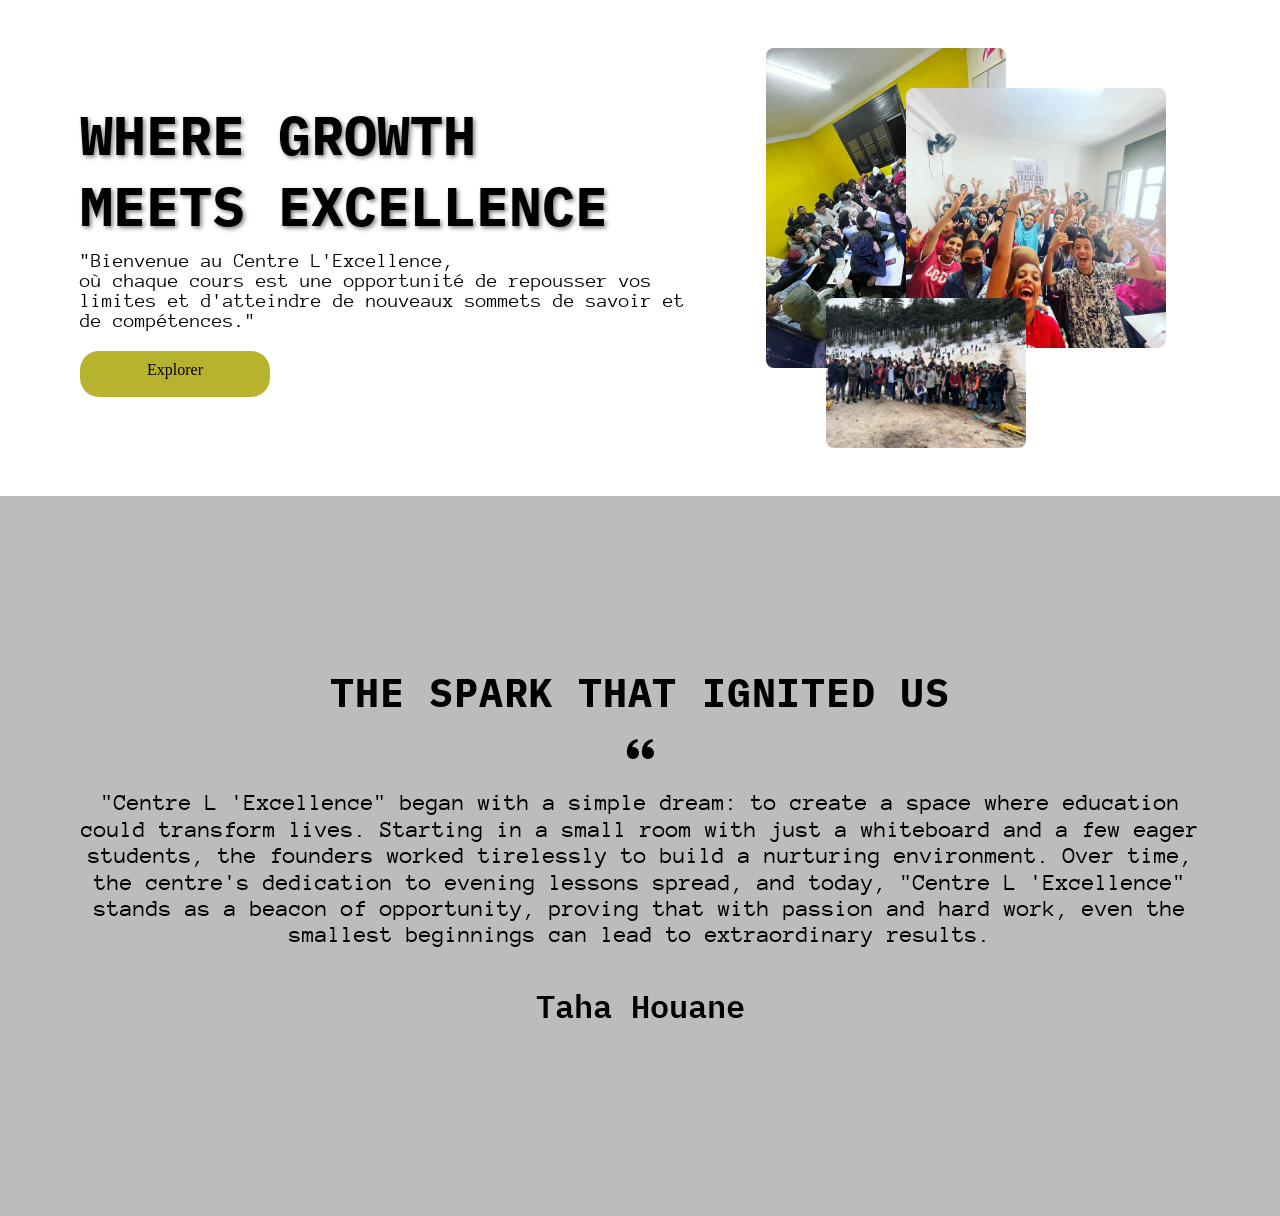
<file: index.html>
<!DOCTYPE html>
<html lang="en">
<head>
    <meta charset="UTF-8">
    <meta name="viewport" content="width=device-width, initial-scale=1.0">
    <title>Centre L ’excellence</title>
    <link href='https://unpkg.com/boxicons@2.1.4/css/boxicons.min.css' rel='stylesheet'>
    <link rel="stylesheet" href="style.css">
</head>
<body>
    <section class="herocontainer">
        <div class="hero">
            <h1>Where Growth<br>
                Meets Excellence</h1>
            <p>"Bienvenue au Centre L'Excellence,<BR>
                où chaque cours est une opportunité de repousser vos limites
                et d'atteindre de nouveaux sommets de savoir et de compétences."</p>
        
            <a href="#first-container-sr" class="cta-button">Explorer</a>
        </div>
        <div class="imagee-container">
            <img src="./img/class1.jpeg" alt="Image 1" class="imagee imagee-1">
            <img src="/img/class2.jpeg" alt="Image 2" class="imagee imagee-2">
            <img src="./img/class3.jpeg" alt="Image 3" class="imagee imagee-3">
        </div>
    </section>
    <section class="quote_sec">
        <h1>The Spark That Ignited Us</h1>
        <div class="boxicon">
            <i class='bx bxs-quote-alt-left'></i>
        </div>
        <p>"Centre L 'Excellence" began with a simple dream: to create a space where education could transform lives. 
            Starting in a small room with just a whiteboard and a few eager students, the founders worked tirelessly to build a nurturing environment. 
            Over time, the centre's dedication to evening lessons spread, and today, "Centre L 'Excellence" stands as a beacon of opportunity,
            proving that with passion and hard work, even the smallest beginnings can lead to extraordinary results.
        </p>
        <span>Taha Houane</span>
        
    </section>
    
</body>
</html>
</file>
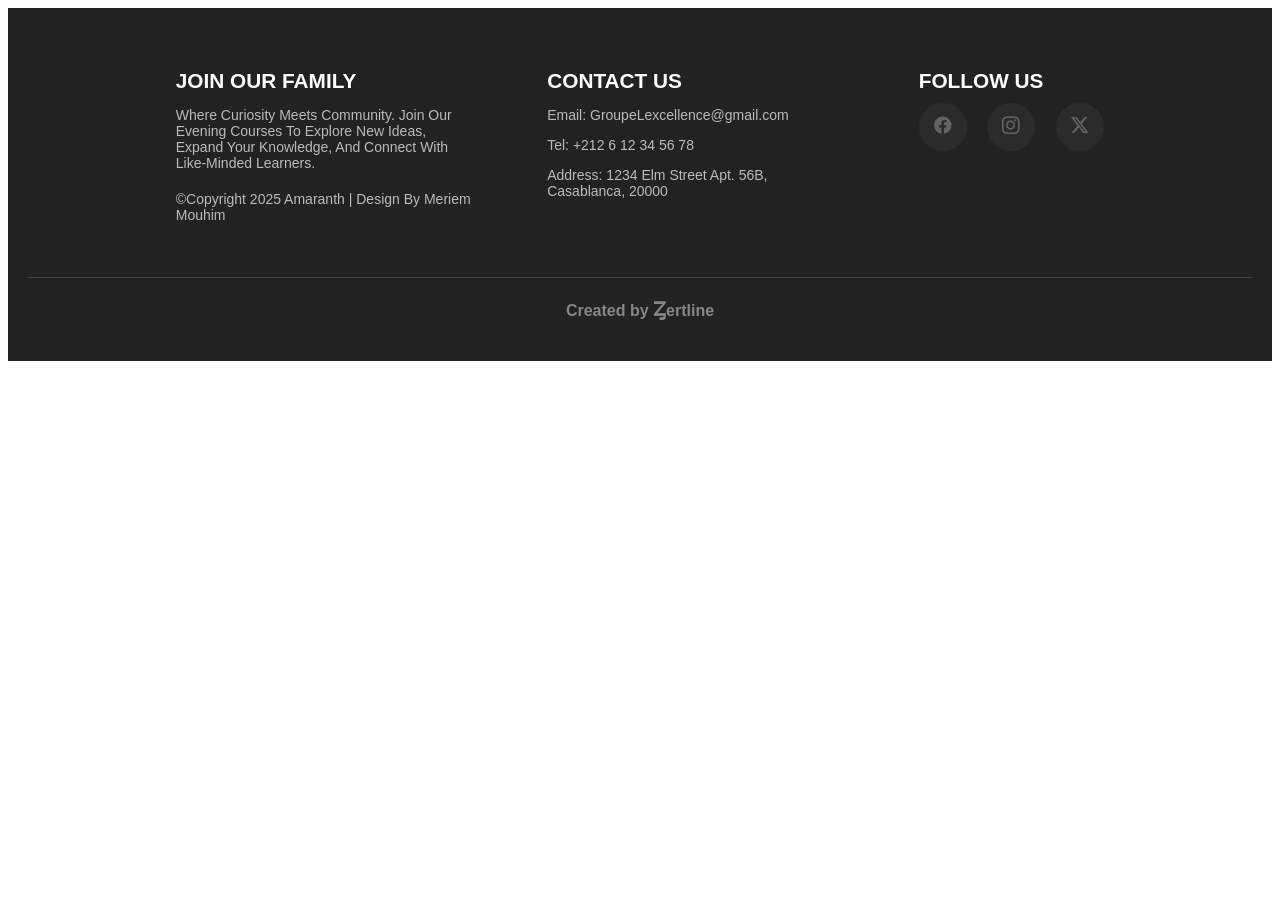
<file: foot.html>
<!DOCTYPE html>
<html>
<head>
    <meta charset="UTF-8">
    <meta name="viewport" content="width=device-width, initial-scale=1.0">
    <link rel="stylesheet" href="https://cdn.jsdelivr.net/npm/bootstrap-icons/font/bootstrap-icons.css">
    <link rel="stylesheet" href="foot1.css">
    <title>Footer</title>
</head>
<body>
    <footer>
        <div class="footer-container">
            <div class="footer-section">
                <h3>JOIN OUR FAMILY</h3>
                <p>Where Curiosity Meets Community. Join Our Evening Courses To Explore New Ideas, Expand Your Knowledge, And Connect With Like-Minded Learners.</p>
                <p class="copyright">&copy;Copyright 2025 Amaranth | Design By Meriem Mouhim</p>
            </div>
            <div class="footer-section">
                <h3>CONTACT US</h3>
                <p>Email: GroupeLexcellence@gmail.com</p>
                <p>Tel: +212 6 12 34 56 78</p>
                <p>Address: 1234 Elm Street Apt. 56B, Casablanca, 20000</p>
            </div>
            <div class="footer-section">
                <h3>FOLLOW US</h3>
                <div class="social-111">
                    <a href="#"><i class="bi bi-facebook"></i></a> <!-- Instagram Icon -->
                    <a href="https://www.instagram.com/centre_excellence_bernoussii/?hl=fr"><i class="bi bi-instagram"></i></a> <!-- TikTok Icon -->
                    <a href="#"><i class="bi bi-twitter-x"></i></a> <!-- YouTube Icon -->
                </div>
            </div>
        </div>
        <hr>
            <a href="https/" class="btn-shine">Created by       <span class="A">&#548;</span>ertline</a>
    </footer>

</body>
</html>
</file>
<file: style.css>
@import url('https://fonts.googleapis.com/css2?family=Anonymous+Pro:ital,wght@0,400;0,700;1,400;1,700&family=IBM+Plex+Mono:ital,wght@0,100;0,200;0,300;0,400;0,500;0,600;0,700;1,100;1,200;1,300;1,400;1,500;1,600;1,700&family=Poppins:ital,wght@0,100;0,200;0,300;0,400;0,500;0,600;0,700;0,800;0,900;1,100;1,200;1,300;1,400;1,500;1,600;1,700;1,800;1,900&display=swap');

*{
    box-sizing: border-box;
    margin: 0;
    padding: 0;
}

:root {
    --color-primary: #000000;
    --color-secondary: #2d2d2d;
    --color-accent: #b8b32f;
    --color-text: #ffffff;
    --color-text-muted: #BCBCBC;
}

.herocontainer{
    display:  flex;
    align-items: center;
    gap: 2rem;
    padding: 3rem 5rem;
}

.hero h1 {
    font-size: 55px;
    font-family: 'IBM Plex Mono', sans-serif;
    margin-bottom: 1rem;
    text-shadow: 2px 2px 4px rgba(0, 0, 0, 0.5);
    text-transform: uppercase;
}

.hero h1, .hero p, .hero .cta-button {
    margin: 10px 0;
}

.hero p{
    font-family:Anonymous Pro;
    font-size: 20px;
    line-height: 20px;
}

.cta-button {
    width: 190px;
    height: 46px;
    display: inline-block;
    padding: 10px 20px;
    background-color: var(--color-accent);
    color: var(--color-primary);
    text-align: center;
    text-decoration: none;
    border-radius: 5px;
    border-radius: 19PX;
}

.imagee-container {
    margin-inline: 3%;
    position: relative;
    width: 400px;
    height: 400px;
    flex-shrink: 0;
}
  
.imagee {
    position: absolute;
    border-radius: 8px;
    transition: transform 0.3s ease;
}
  
.imagee-1 {
    top: 0;
    left: 0;
    width: 60%;
    z-index: 1;
}
  
.imagee-2 {
    top: 10%;
    right: 0;
    width: 65%;
    z-index: 2;
}
  
.imagee-3 {
    bottom: 0;
    left: 15%;
    width: 50%;
    z-index: 3;
}
  
.imagee:hover {
 transform: scale(1.05);
}

/* Responsive Design */
@media (max-width: 768px) {
    .herocontainer {
        flex-direction: column;
        align-items: center;
        padding: 3rem;
    }
    .hero h1 {
        font-size: 2.5rem;
    }
    
    .hero p {
        font-size: 1.25rem;
    }
}

.quote_sec{
    background-color: var(--color-text-muted);
    padding: 5rem;
    height: 80vh;
    display: flex;
    justify-content: center;
    align-items: center;
    flex-direction: column;
    text-align: center;
    color: #000000;
}

.quote_sec h1{
    font-family: "IBM Plex Mono", serif;
    font-size: 2.5rem;
    margin-bottom: 1rem;
    font-weight: 700;
    text-transform: uppercase;
    letter-spacing: 0.05rem;
}

.quote_sec p{
    font-family: "Anonymous Pro", serif;
    font-size: 1.5rem;
    line-height: 1.1;
    margin-bottom: 2rem;
    font-weight: 500;
    text-transform: none;
}

.quote_sec span {
    font-family: "IBM Plex Mono", serif;
    font-size: 2rem;
    margin-bottom: 1rem;
    font-weight: 600;
}

.quote_sec .bxs-quote-alt-left{
    font-size: 2rem;
    margin-bottom: 1.5rem;
}

@media only screen and (max-width: 1000px) {
    .quote_sec {
        padding: 2rem;
        height: 100%;
        justify-content: right;
        align-items: start;
        text-align: start;
    }

    .quote_sec h1{
        font-size: 2rem;
        margin-bottom: 0.5rem;
    }

    .quote_sec p{
        font-size: 1.2rem;
        margin-bottom: 1rem;
    }

    .quote_sec span {
        font-size: 1.5rem;
        margin-bottom: 0.5rem;
    }

    .quote_sec .bxs-quote-alt-left{
        font-size: 1.5rem;
        margin-bottom: 0.5rem;
    }
}
</file>
<file: foot1.css>
footer{
  font-family: Arial, sans-serif;
  background-color: #222;
  color: #fff;
  padding: 40px 20px;
  text-align: center;
}
.footer-container {
  display: flex;
  flex-wrap: wrap;
  justify-content: space-around;
  max-width: 1000px;
  margin: auto;
}
.footer-section {
  max-width: 300px;
  margin-bottom: 20px;
  text-align: left;
}
.footer-section h3 {
  font-size: 1.3rem;
  font-weight: bold;
  display: block;
  margin-bottom: 10px;
}
footer hr {
  border: 0;
  height: 1.1px;
  background-color: #444;
  margin: 20px 0;
}
.footer-section p, .footer-section a {
font-size: 14px;
color: #bbb;
text-decoration: none;
}
.copyright {
margin-top: 20px;
font-size: 12px;
color: #888;
}
.social-111 {
    display: flex;
    align-items: center;
    gap: 1.3rem;
    margin: 0;
    padding: 0;
  }
  .social-111 > a {
    position: relative;
    display: flex;
    justify-content: center;
    align-items: center;
    inline-size: 3rem;
    font-size:1.1rem;
    aspect-ratio: 1;
    color: #636363;
    background-color: #2b2b2b;
    border-radius: 50%;
    transition: all 0.6s 0.3s ease-in-out;
  }
  
  @property --fil {
    syntax: "<percentage>";
    inherits: true;
    initial-value: 0%;
  }
  .social-111>a::before,
  .social-111>a::after {
    position: absolute;
    z-index: -1;
    content: "";
    inset: -5px;
    border-radius: inherit;
    background: conic-gradient(currentColor var(--fil), transparent var(--fil));
    transition: --fil 0.6s 0.3s ease-in-out;
  }
  .social-111>a:focus-visible,
  .social-111>a:focus-within ,
  .social-111>a:nth-child(4):hover{
    color: white;
    background-color: black;
  }
  .social-111>a:nth-child(1):hover{
  color:rgb(0, 140, 255);
  background-color: black;
  
  }
  .social-111>a:nth-child(2):hover{
    color: #cc39a4;
    background-color: black;
  }
  .social-111>a:nth-child(3):hover{
    color:rgb(255, 255, 255);
  background-color: black;
  
  }
  .social-111>a:hover,
  .social-111>a:hover::before,
  .social-111>a:hover::after {
    transition-delay: 0s;
  }
  
  .social-111>a:hover,
  .social-111>a:focus-visible,
  .social-111>a:focus-within {
    --fil: 100%;
  }
  
  .social-111>a::before {
    transform: rotateY(180deg);
  }
  
  .social-111>a::after {
    display: none;
  }
  

  .divider-gh {
    border-top: 1px solid #555;
    margin: 20px 0;
  }
  
  
  .A{
    font-size: 1.2rem;
    }

  .btn-shine {
  
  padding: 12px 48px;
  color: #fff;
  background: linear-gradient(to right, #9f9f9f 0, #fff 10%, #868686 20%);
  background-clip: text;
  -webkit-background-clip: text;
  -webkit-text-fill-color: transparent;
  animation: shine 3s infinite linear;
  animation-fill-mode: forwards;
  -webkit-text-size-adjust: none;
  font-weight: 600;
  font-size: 16px;
  text-decoration: none;
  white-space: nowrap;
  font-family: "Poppins", sans-serif;
  }
  @keyframes shine {
  0% {
    background-position: 0;
  }
  60% {
    background-position: 235px;
  }
  100% {
    background-position: 235px;
  }
  }

@media (max-width : 766px){
 .footer-container {
    display: grid;
    flex-direction: column;
    gap: 2rem;

 }
}
</file>
